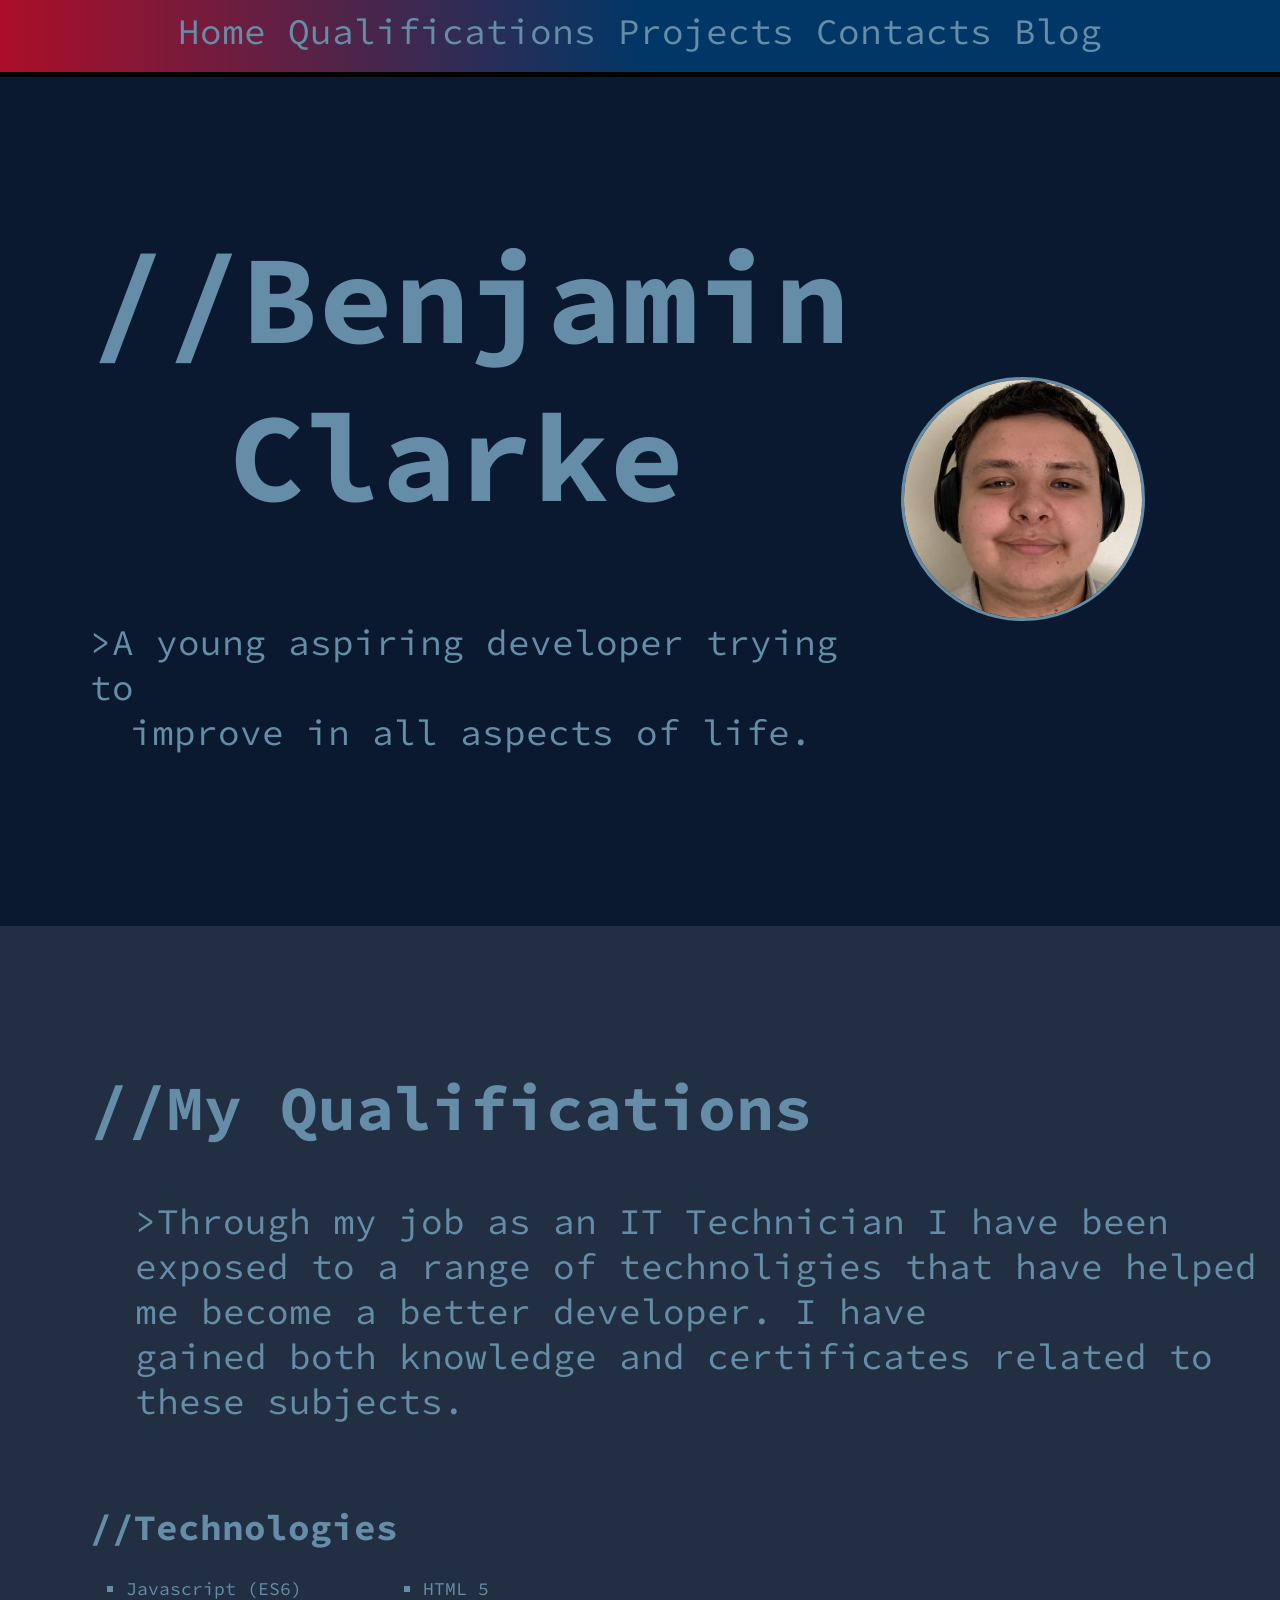
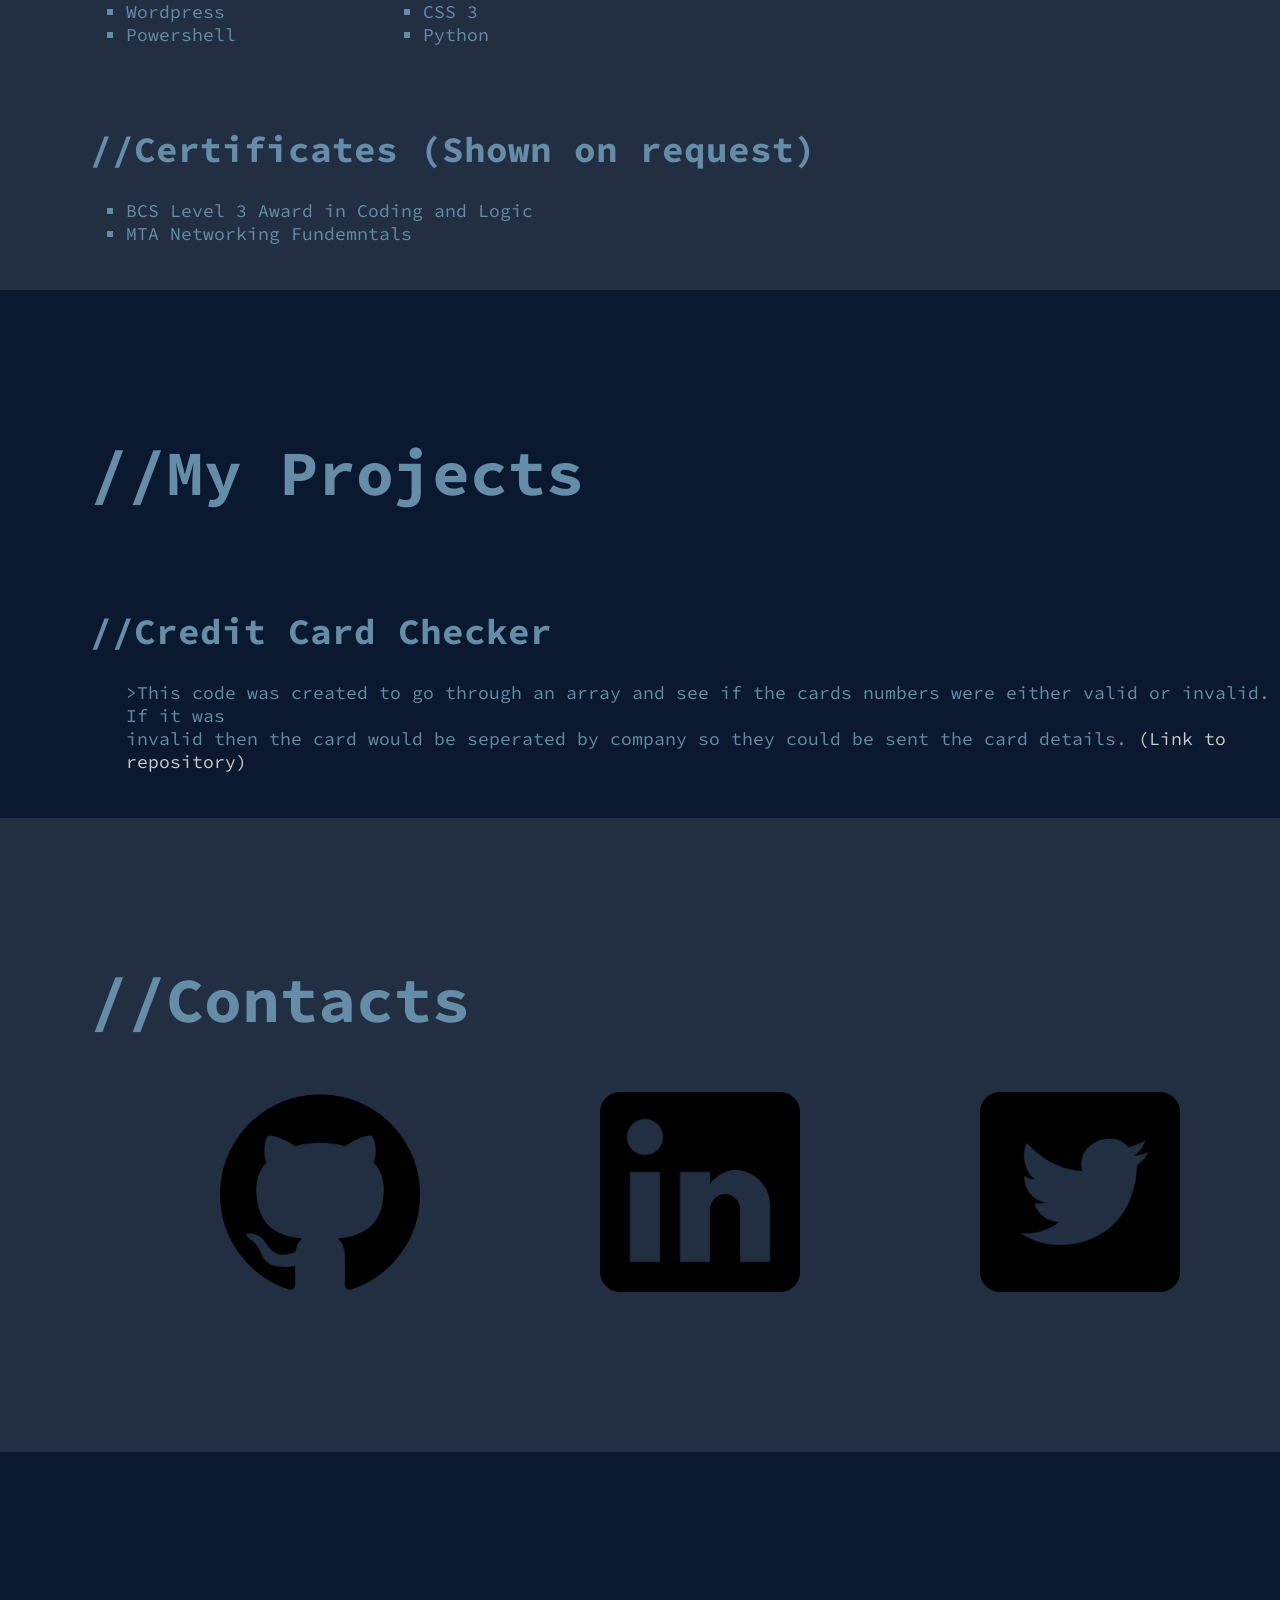
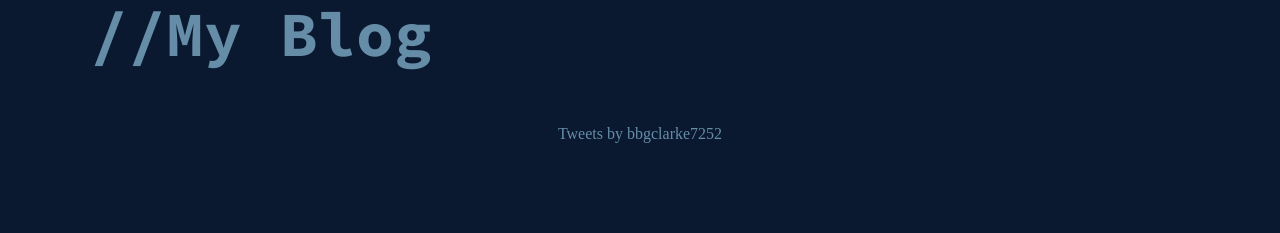
<file: index.html>
<!DOCTYPE html>
<html>
<meta charset="UTF-8">
<meta name="viewport" content="width=device-width, initial-scale=1">

<head>
    <link type="text/css" rel="stylesheet" href="/css/style.css">
    <link rel="preconnect" href="https://fonts.googleapis.com">
    <link rel="preconnect" href="https://fonts.gstatic.com" crossorigin>
    <link href="https://fonts.googleapis.com/css2?family=Source+Code+Pro:wght@300&display=swap" rel="stylesheet">
    <link rel="icon" href="/images/coding.png" type="image/icon type">
    <title>BC Portfolio</title>
    <script async src="https://platform.twitter.com/widgets.js" charset="utf-8"></script>  
</head>
<nav>
    <div class="navBar">
    <a href="#title">Home</a>
    <a href="#qualifications">Qualifications</a>
    <a href="#projects">Projects</a>
    <a href="#contactMe">Contacts</a> 
    <a href="#blog">Blog</a> 
    </div>
</nav>

<body class="basicDisplay">
    <div class="container">
    <div class="splash">
        <h1 id="title">//Benjamin <br> &ensp; Clarke   <img src="/images/1562670377802.jfif" alt="Picture of self" id="selfImage"> </h1>
        <p id="intro">>A young aspiring developer trying to <br> &ensp; improve  in all aspects of life. </p>
    </div>
    </div>

    <div class="qualifications" id="qualifications">
        <h2 id="h2Design">//My Qualifications</h2>
        <p id="paragraph">>Through my job as an IT Technician I have been exposed to a range of technoligies that have helped me become a better developer. I have <br> 
            gained both knowledge and certificates related to these subjects. 
        </p>
        <h3 id="technologies">//Technologies</h3>
        <ul id="techLists">
            <li>Javascript (ES6)</li>
            <li>Wordpress</li>
            <li>Powershell</li>
        </ul>
        <ul id="techLists">
            <li>HTML 5</li>
            <li>CSS 3</li>
            <li>Python</li>
        </ul>
        <h3 id="certificates">//Certificates (Shown on request)</h3>
        <ul id="techLists">
            <li>BCS Level 3 Award in Coding and Logic</li>
            <li>MTA Networking Fundemntals</li>
        </ul>
    </div>
    
    <div class="projects" id="projects">
        <h2 id="h2Design">//My Projects</h2>
        <h3 id="cChecker">//Credit Card Checker</h3>
        <p id="cPara">>This code was created to go through an array and see if the cards numbers were either valid or invalid. If it was <br> invalid then the 
            card would be seperated by company so they could be sent the card details. 
            <a href="https://github.com/PapaTheRock/creditCardChecker" target="_blank" rel="noreferr noopener" id="gitLink">(Link to repository)</a>
        </p>
    

    <div class="contactMe" id="contactMe">
        <h2 id="h2Design">//Contacts</h2>
        <ul id="contactList">
            <li id="listItem"><a href="https://github.com/PapaTheRock" target="_blank" rel="noreferr noopener"><img src="/images/gitHubIcon.png" alt="Link to GitHub" id="conImage"></a></li>
            <li id="listItem"><a href="https://www.linkedin.com/in/benjamin-clarke-39275718a/" target="_blank" rel="noreferr noopener"><img src="/images/linkedIn.png" alt="Link to linkedIn" id="conImage"></li>
            <li id="listItem"><a href="https://twitter.com/bbgclarke7252" target="_blank" rel="noreferr noopener"><img src="/images/twitter.png" alt="Link to Twitter" id="conImage"></li>
        </ul>
    </div>

    <div class="blog" id="blog">
        <h2 id="h2Design">//My Blog</h2>
            <div id="twitter-timeline">
            <a class="twitter-timeline" data-width="60vh" data-height="50vh" href="https://twitter.com/bbgclarke7262">Tweets by bbgclarke7252</a>
            </div>   
    </div>
</body>
</html>
</file>
<file: css/style.css>
html{
  scroll-behavior: smooth;
}

body {
    height: 100%;
    background: #0A192F;
    margin: 0px;
}

::-webkit-scrollbar {
    width: 20px;
}
  
  ::-webkit-scrollbar-track {
    box-shadow: inset 0 0 5px grey; 
    border-radius: 10px;
}
   
  ::-webkit-scrollbar-thumb {
    background: red; 
    border-radius: 10px;
}
  
  ::-webkit-scrollbar-thumb:hover {
    background: #b30000; 
}

.navBar {
    font-size: 4vh;
    color: #658da7;
    text-align: center;
    font-family: Source Code Pro;
    transition: all 0.3s ease;
    padding-top: 01vh;
    padding-bottom: 02vh;
    position: fixed;
    width: 100%;
    background: linear-gradient(90deg, #ac0e28 0%, #013766 50%);
    outline-style: solid;
    outline-width: 5px;
    outline-color: black;
    scroll-behavior: smooth;
}

.navBar :hover {
    color: #60500a;
}

.navBar :active {
    color: #60500a;
}

a:hover, a:visited, a:link, a:active
{
    text-decoration: none;
    color: #658da7;
}

#container {
    display: flex;
    align-items: center;
}

.splash {
    font-size: 07vh;
    color: #658da7; 
    font-family: Source Code Pro;
    padding-left: 10vh;
    padding-top: 15vh;
    padding-bottom: 15vh;
}

#selfImage {
    vertical-align: middle;
    float: right;
    width: 20%;
    height: 20%;
    margin-right: 15vh;
    margin-bottom: 10vh;
    border-style: solid;
    border-width: 03px;
    border-color: #658da7;
    border-radius: 50%;
}

#intro {
    font-size: 04vh;
    color: #658da7; 
    text-align: left;
    font-family: Source Code Pro;
    padding-right: 15vh;
}

.qualifications {
    padding-top: 10vh;
    background-color: #222f43;
    width: 100%;
}

#h2Design {
    font-size: 07vh;
    color: #658da7; 
    font-family: Source Code Pro;
    padding-left: 10vh;
}

#paragraph {
    font-size: 04vh;
    color: #658da7; 
    font-family: Source Code Pro;
    padding-left: 15vh;
}

#techLists {
    list-style-type: square;
    font-size: 02vh;
    color: #658da7; 
    font-family: Source Code Pro;
    padding-left: 15vh;
    display: inline-block;
    margin: -01vh;
    margin-bottom: 05vh;
}

#technologies {
    font-size: 04vh;
    color: #658da7; 
    text-align: left;
    font-family: Source Code Pro;
    padding-left: 10vh;
    padding-top: 05vh;
}

#certificates {
    font-size: 04vh;
    color: #658da7; 
    text-align: left;
    font-family: Source Code Pro;
    padding-left: 10vh;
}

.projects {
    padding-top: 10vh;
    margin-bottom: 10vh;
}

#projectsList {
    list-style-type: square;
    font-size: 02vh;
    color: #658da7; 
    font-family: Source Code Pro;
    padding-left: 15vh;
    margin: -01vh;
    margin-bottom: 05vh;

}

#cChecker {
    font-size: 04vh;
    color: #658da7; 
    text-align: left;
    font-family: Source Code Pro;
    padding-left: 10vh;
    padding-top: 05vh;
}

#cPara {
    font-size: 02vh;
    color: #658da7; 
    font-family: Source Code Pro;
    padding-left: 15vh;
    display: inline-block;
    margin: -01vh;
    margin-bottom: 05vh;
}

#cCheckImg {
    height: 200px;
    width: 200px;
}

#gitLink {
    color: #ccc;
}

#contactMe {
    padding-top: 10vh;
    background-color: #222f43;
    width: 100%;
    padding-bottom: 40vh;
}

#conImage {
    width: 200px;
    height: 200px;
}

#listItem { 
    float: left;
    padding-left: 20vh;
    display: inline;
}

#blog {
    padding-top: 10vh;
}

#twitter-timeline {
    text-align: center;
}
</file>
